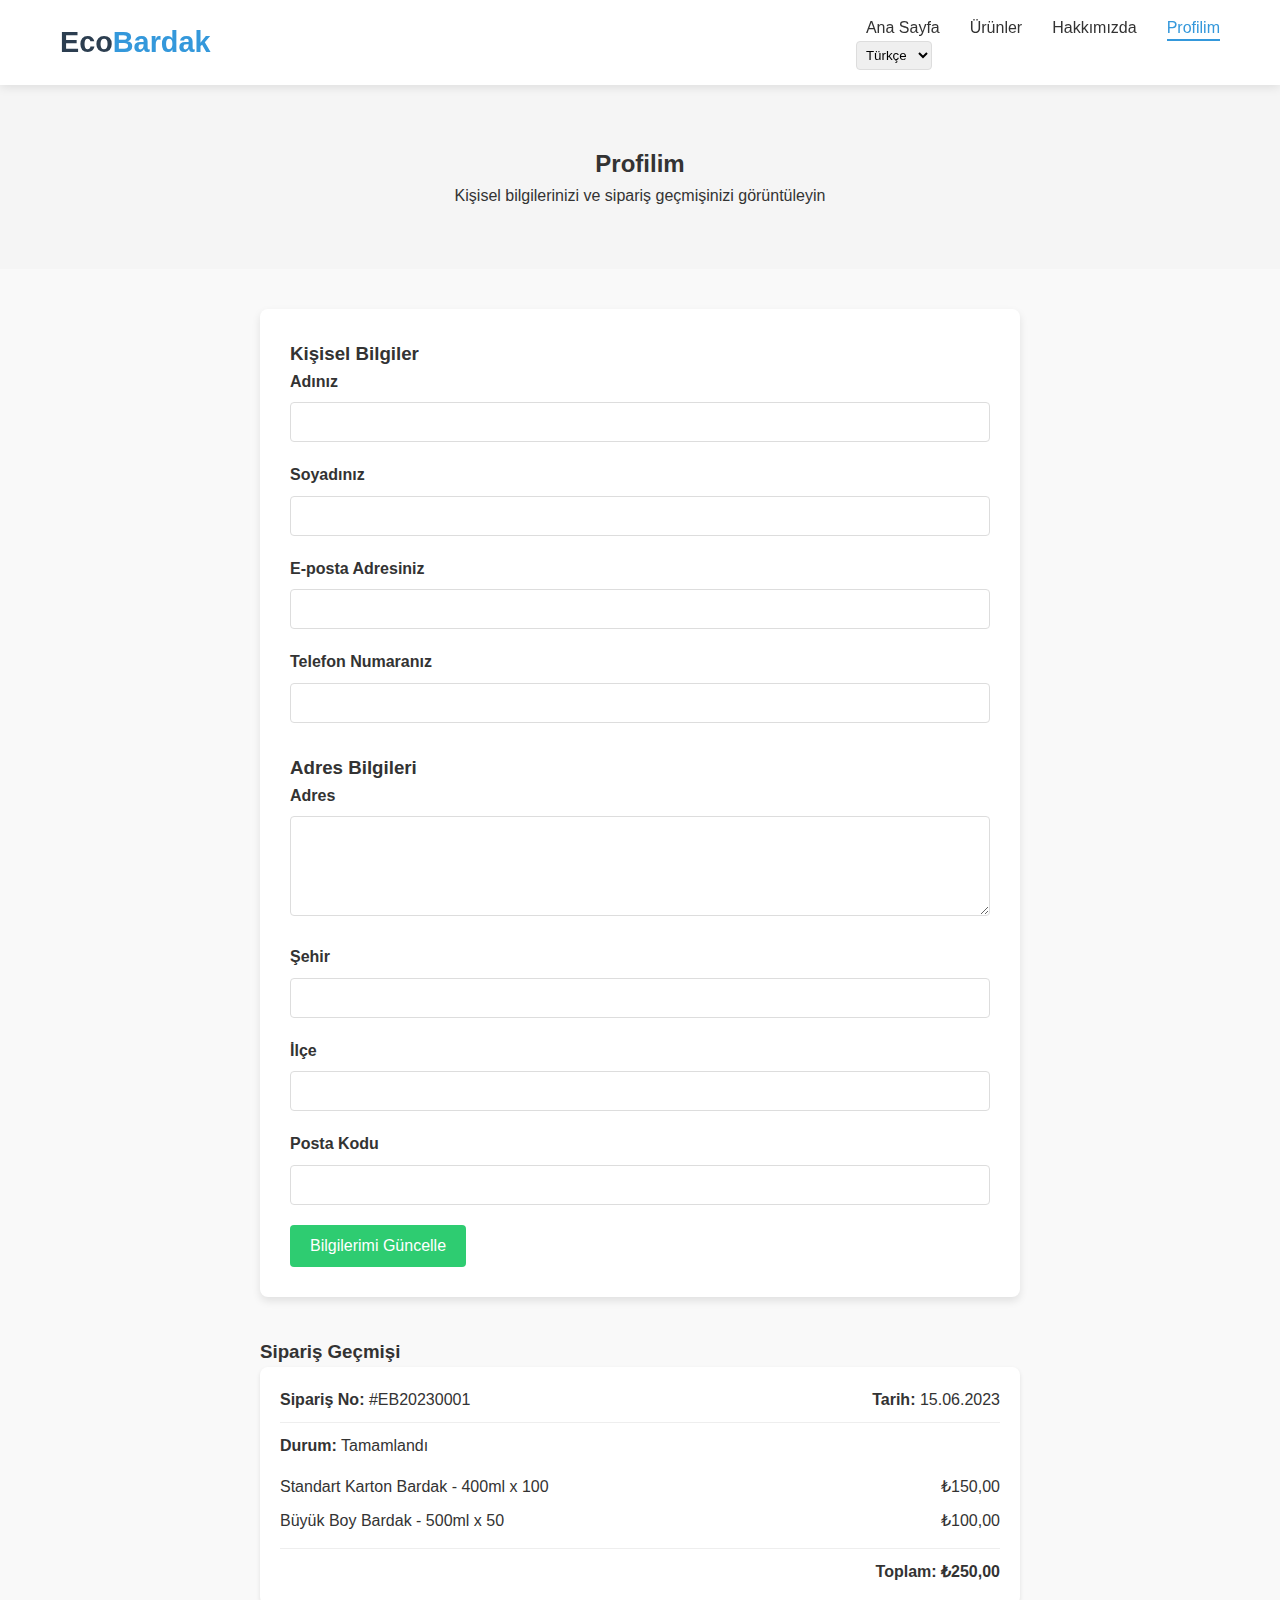
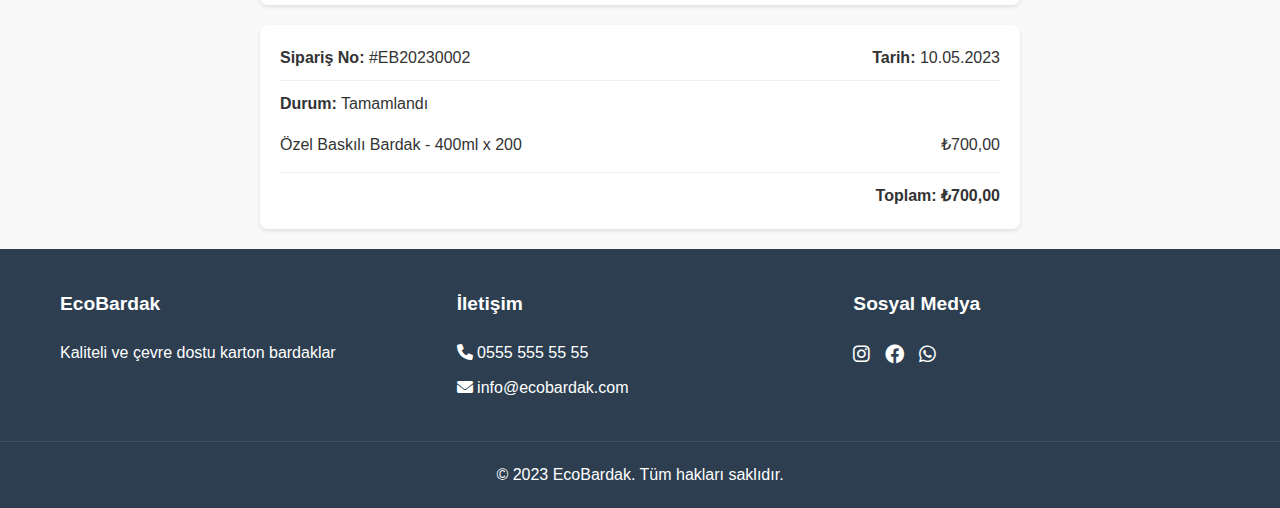
<file: profile.html>
<!DOCTYPE html>
<html lang="tr">
<head>
    <meta charset="UTF-8">
    <meta name="viewport" content="width=device-width, initial-scale=1.0">
    <title>Profilim - EcoBardak</title>
    <link rel="stylesheet" href="styles/main.css">
    <link rel="stylesheet" href="https://cdnjs.cloudflare.com/ajax/libs/font-awesome/6.0.0-beta3/css/all.min.css">
    <style>
        .profile-header {
            background-color: #f5f5f5;
            padding: 60px 20px;
            text-align: center;
            margin-bottom: 40px;
        }
        
        .profile-container {
            max-width: 800px;
            margin: 0 auto;
            padding: 0 20px;
        }
        
        .profile-form {
            background: white;
            border-radius: 8px;
            padding: 30px;
            box-shadow: 0 4px 8px rgba(0, 0, 0, 0.1);
            margin-bottom: 40px;
        }
        
        .form-group {
            margin-bottom: 20px;
        }
        
        .form-group label {
            display: block;
            margin-bottom: 8px;
            font-weight: 600;
            color: #333;
        }
        
        .form-group input, 
        .form-group select, 
        .form-group textarea {
            width: 100%;
            padding: 10px;
            border: 1px solid #ddd;
            border-radius: 4px;
            font-size: 1rem;
        }
        
        .form-group textarea {
            height: 100px;
            resize: vertical;
        }
        
        .btn-submit {
            background-color: #2ecc71;
            color: white;
            border: none;
            padding: 12px 20px;
            border-radius: 4px;
            cursor: pointer;
            font-size: 1rem;
            transition: background-color 0.3s;
        }
        
        .btn-submit:hover {
            background-color: #27ae60;
        }
        
        .order-history {
            margin-top: 40px;
        }
        
        .order-card {
            background: white;
            border-radius: 8px;
            padding: 20px;
            margin-bottom: 20px;
            box-shadow: 0 2px 4px rgba(0, 0, 0, 0.1);
        }
        
        .order-header {
            display: flex;
            justify-content: space-between;
            margin-bottom: 10px;
            padding-bottom: 10px;
            border-bottom: 1px solid #eee;
        }
        
        .order-products {
            margin-top: 15px;
        }
        
        .product-item {
            display: flex;
            justify-content: space-between;
            margin-bottom: 8px;
        }
    </style>
</head>
<body>
    <header>
        <div class="container">
            <div class="logo">
                <h1>Eco<span>Bardak</span></h1>
            </div>
            <nav>
                <ul class="nav-links">
                    <li><a href="index.html">Ana Sayfa</a></li>
                    <li><a href="products.html">Ürünler</a></li>
                    <li><a href="about.html">Hakkımızda</a></li>
                    <li><a href="profile.html" class="active">Profilim</a></li>
                </ul>
                <div class="language-selector">
                    <select id="language">
                        <option value="tr">Türkçe</option>
                        <option value="en">English</option>
                    </select>
                </div>
                <div class="hamburger">
                    <i class="fas fa-bars"></i>
                </div>
            </nav>
        </div>
    </header>

    <main>
        <section class="profile-header">
            <h2>Profilim</h2>
            <p>Kişisel bilgilerinizi ve sipariş geçmişinizi görüntüleyin</p>
        </section>

        <section class="profile-container">
            <form class="profile-form" id="userForm">
                <h3>Kişisel Bilgiler</h3>
                
                <div class="form-group">
                    <label for="firstName">Adınız</label>
                    <input type="text" id="firstName" name="firstName" required>
                </div>
                
                <div class="form-group">
                    <label for="lastName">Soyadınız</label>
                    <input type="text" id="lastName" name="lastName" required>
                </div>
                
                <div class="form-group">
                    <label for="email">E-posta Adresiniz</label>
                    <input type="email" id="email" name="email" required>
                </div>
                
                <div class="form-group">
                    <label for="phone">Telefon Numaranız</label>
                    <input type="tel" id="phone" name="phone" required>
                </div>
                
                <h3 style="margin-top: 30px;">Adres Bilgileri</h3>
                
                <div class="form-group">
                    <label for="address">Adres</label>
                    <textarea id="address" name="address" required></textarea>
                </div>
                
                <div class="form-group">
                    <label for="city">Şehir</label>
                    <input type="text" id="city" name="city" required>
                </div>
                
                <div class="form-group">
                    <label for="district">İlçe</label>
                    <input type="text" id="district" name="district" required>
                </div>
                
                <div class="form-group">
                    <label for="postalCode">Posta Kodu</label>
                    <input type="text" id="postalCode" name="postalCode">
                </div>
                
                <button type="submit" class="btn-submit">Bilgilerimi Güncelle</button>
            </form>
            
            <div class="order-history">
                <h3>Sipariş Geçmişi</h3>
                
                <div class="order-card">
                    <div class="order-header">
                        <div>
                            <strong>Sipariş No:</strong> #EB20230001
                        </div>
                        <div>
                            <strong>Tarih:</strong> 15.06.2023
                        </div>
                    </div>
                    <div class="order-status">
                        <strong>Durum:</strong> <span class="status-completed">Tamamlandı</span>
                    </div>
                    <div class="order-products">
                        <div class="product-item">
                            <span>Standart Karton Bardak - 400ml x 100</span>
                            <span>₺150,00</span>
                        </div>
                        <div class="product-item">
                            <span>Büyük Boy Bardak - 500ml x 50</span>
                            <span>₺100,00</span>
                        </div>
                    </div>
                    <div class="order-total" style="margin-top: 15px; padding-top: 10px; border-top: 1px solid #eee; text-align: right;">
                        <strong>Toplam: ₺250,00</strong>
                    </div>
                </div>
                
                <div class="order-card">
                    <div class="order-header">
                        <div>
                            <strong>Sipariş No:</strong> #EB20230002
                        </div>
                        <div>
                            <strong>Tarih:</strong> 10.05.2023
                        </div>
                    </div>
                    <div class="order-status">
                        <strong>Durum:</strong> <span class="status-completed">Tamamlandı</span>
                    </div>
                    <div class="order-products">
                        <div class="product-item">
                            <span>Özel Baskılı Bardak - 400ml x 200</span>
                            <span>₺700,00</span>
                        </div>
                    </div>
                    <div class="order-total" style="margin-top: 15px; padding-top: 10px; border-top: 1px solid #eee; text-align: right;">
                        <strong>Toplam: ₺700,00</strong>
                    </div>
                </div>
            </div>
        </section>
    </main>

    <footer>
        <div class="container">
            <div class="footer-content">
                <div class="footer-section">
                    <h3>EcoBardak</h3>
                    <p>Kaliteli ve çevre dostu karton bardaklar</p>
                </div>
                <div class="footer-section">
                    <h3>İletişim</h3>
                    <p><i class="fas fa-phone"></i> 0555 555 55 55</p>
                    <p><i class="fas fa-envelope"></i> info@ecobardak.com</p>
                </div>
                <div class="footer-section">
                    <h3>Sosyal Medya</h3>
                    <div class="social-icons">
                        <a href="#"><i class="fab fa-instagram"></i></a>
                        <a href="#"><i class="fab fa-facebook"></i></a>
                        <a href="#"><i class="fab fa-whatsapp"></i></a>
                    </div>
                </div>
            </div>
        </div>
        <div class="copyright">
            <p>&copy; 2023 EcoBardak. Tüm hakları saklıdır.</p>
        </div>
    </footer>

    <script src="scripts/main.js"></script>
    <script>
        // Form verilerini local storage'da saklama
        document.getElementById('userForm').addEventListener('submit', function(e) {
            e.preventDefault();
            
            const formData = {
                firstName: document.getElementById('firstName').value,
                lastName: document.getElementById('lastName').value,
                email: document.getElementById('email').value,
                phone: document.getElementById('phone').value,
                address: document.getElementById('address').value,
                city: document.getElementById('city').value,
                district: document.getElementById('district').value,
                postalCode: document.getElementById('postalCode').value
            };
            
            localStorage.setItem('userProfileData', JSON.stringify(formData));
            alert('Bilgileriniz başarıyla kaydedildi!');
        });
        
        // Sayfa yüklendiğinde kayıtlı verileri yükle
        window.addEventListener('load', function() {
            const savedData = localStorage.getItem('userProfileData');
            if (savedData) {
                const formData = JSON.parse(savedData);
                
                document.getElementById('firstName').value = formData.firstName || '';
                document.getElementById('lastName').value = formData.lastName || '';
                document.getElementById('email').value = formData.email || '';
                document.getElementById('phone').value = formData.phone || '';
                document.getElementById('address').value = formData.address || '';
                document.getElementById('city').value = formData.city || '';
                document.getElementById('district').value = formData.district || '';
                document.getElementById('postalCode').value = formData.postalCode || '';
            }
        });
    </script>
</body>
</html>
</file>
<file: styles/main.css>
/* Genel Stiller */
:root {
    --primary-color: #3498db;
    --secondary-color: #2ecc71;
    --dark-color: #2c3e50;
    --light-color: #ecf0f1;
    --danger-color: #e74c3c;
    --success-color: #2ecc71;
    --warning-color: #f39c12;
}

* {
    margin: 0;
    padding: 0;
    box-sizing: border-box;
}

body {
    font-family: 'Segoe UI', Tahoma, Geneva, Verdana, sans-serif;
    line-height: 1.6;
    color: #333;
    background-color: #f9f9f9;
}

.container {
    width: 100%;
    max-width: 1200px;
    margin: 0 auto;
    padding: 0 20px;
}

a {
    text-decoration: none;
    color: inherit;
}

.btn {
    display: inline-block;
    padding: 10px 20px;
    background-color: var(--primary-color);
    color: white;
    border-radius: 4px;
    transition: all 0.3s ease;
}

.btn:hover {
    background-color: #2980b9;
    transform: translateY(-2px);
}

.section {
    padding: 60px 0;
}

.section h2 {
    text-align: center;
    margin-bottom: 40px;
    font-size: 2rem;
    color: var(--dark-color);
}

.dark-bg {
    background-color: var(--dark-color);
    color: white;
}

.dark-bg h2 {
    color: white;
}

/* Header Stilleri */
header {
    background-color: white;
    box-shadow: 0 2px 10px rgba(0, 0, 0, 0.1);
    position: sticky;
    top: 0;
    z-index: 100;
}

header .container {
    display: flex;
    justify-content: space-between;
    align-items: center;
    padding: 15px 20px;
}

.logo h1 {
    font-size: 1.8rem;
    color: var(--dark-color);
}

.logo h1 span {
    color: var(--primary-color);
}

.nav-links {
    display: flex;
    list-style: none;
    align-items: center;
}

.nav-links li {
    margin-left: 30px;
}

.nav-links a {
    font-weight: 500;
    transition: color 0.3s;
    position: relative;
}

.nav-links a:hover {
    color: var(--primary-color);
}

.nav-links a.active {
    color: var(--primary-color);
}

.nav-links a.active::after {
    content: '';
    position: absolute;
    bottom: -5px;
    left: 0;
    width: 100%;
    height: 2px;
    background-color: var(--primary-color);
}

.language-selector select {
    padding: 5px;
    border-radius: 4px;
    border: 1px solid #ddd;
    margin-left: 20px;
}

.hamburger {
    display: none;
    font-size: 1.5rem;
    cursor: pointer;
}

/* Footer Stilleri */
footer {
    background-color: var(--dark-color);
    color: white;
    padding: 40px 0 0;
}

.footer-content {
    display: grid;
    grid-template-columns: repeat(auto-fit, minmax(250px, 1fr));
    gap: 30px;
    margin-bottom: 30px;
}

.footer-section h3 {
    margin-bottom: 20px;
    font-size: 1.2rem;
}

.footer-section p {
    margin-bottom: 10px;
}

.social-icons {
    display: flex;
    gap: 15px;
}

.social-icons a {
    font-size: 1.2rem;
    transition: color 0.3s;
}

.social-icons a:hover {
    color: var(--primary-color);
}

.copyright {
    text-align: center;
    padding: 20px 0;
    border-top: 1px solid rgba(255, 255, 255, 0.1);
}

/* Responsive Tasarım */
@media (max-width: 768px) {
    .nav-links {
        position: fixed;
        top: 70px;
        left: -100%;
        width: 100%;
        height: calc(100vh - 70px);
        background-color: white;
        flex-direction: column;
        align-items: center;
        justify-content: flex-start;
        padding-top: 30px;
        transition: all 0.5s ease;
    }

    .nav-links.active {
        left: 0;
    }

    .nav-links li {
        margin: 15px 0;
    }

    .hamburger {
        display: block;
    }

    .language-selector {
        margin-left: auto;
        margin-right: 20px;
    }
}
</file>
